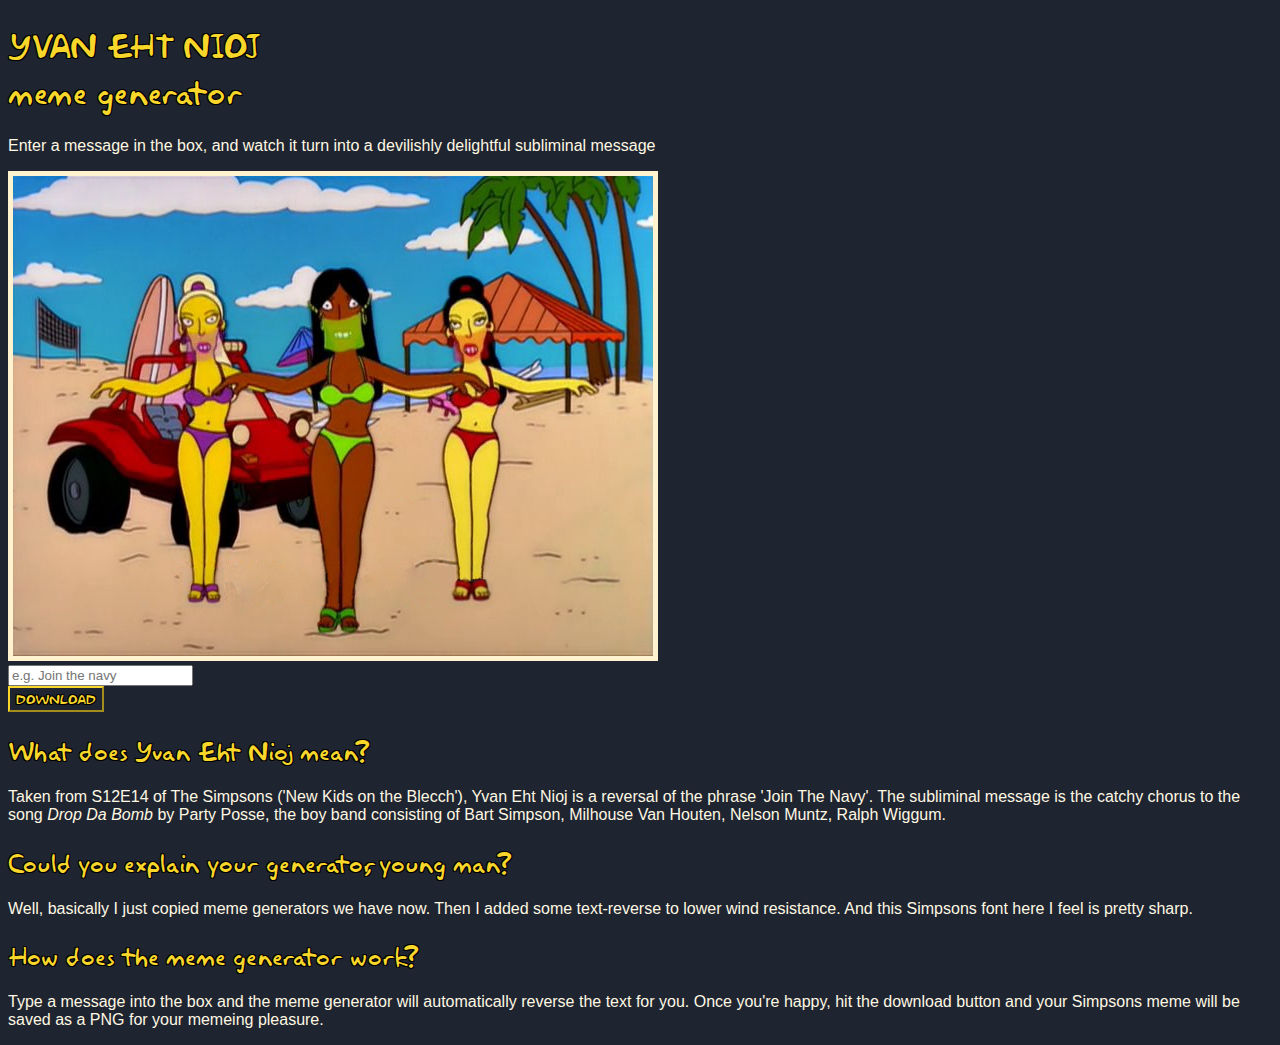
<file: index.html>
<!DOCTYPE html>
<html lang="en">
  <head>
    <!-- Google Tag Manager -->
    <script>
      (function (w, d, s, l, i) {
        w[l] = w[l] || [];
        w[l].push({ "gtm.start": new Date().getTime(), event: "gtm.js" });
        var f = d.getElementsByTagName(s)[0],
          j = d.createElement(s),
          dl = l != "dataLayer" ? "&l=" + l : "";
        j.async = true;
        j.src = "https://www.googletagmanager.com/gtm.js?id=" + i + dl;
        f.parentNode.insertBefore(j, f);
      })(window, document, "script", "dataLayer", "GTM-KN5STKV");
    </script>
    <!-- End Google Tag Manager -->
    <meta charset="UTF-8" />
    <meta http-equiv="X-UA-Compatible" content="IE=edge" />
    <meta name="viewport" content="width=device-width, initial-scale=1.0" />
    <link
      href="https://cdn.jsdelivr.net/npm/bootstrap@5.0.2/dist/css/bootstrap.min.css"
      rel="stylesheet"
      integrity="sha384-EVSTQN3/azprG1Anm3QDgpJLIm9Nao0Yz1ztcQTwFspd3yD65VohhpuuCOmLASjC"
      crossorigin="anonymous"
    />
    <link rel="stylesheet" href="./stylesheet.css" />
    <link rel="shortcut icon" type="image/x-icon" href="favicon.ico">
    <meta
      name="description"
      content="Create devilishly delightful Simpsons-style subliminal messages. The meme generator automatically reverses your message and makes it available for download."
    />
    <meta property="og:title" content="Yvan Eht Nioj | Simpsons Meme Generator" />
    <meta property="og:type" content="website" />
    <meta property="og:image" content="https://yvanehtnioj.com/img/og-image.png" />
    <meta property="og:image:type" content="image/png" />
    <meta property="og:image:width" content="640" />
    <meta property="og:image:height" content="320" />
    <meta property="og:image:alt" content="Singer from the Yvan Eht Nioj Simpsons film clip" />
 
    <meta property="og:url" content="https://yvanehtnioj.com/" />
    <meta
      property="og:description"
      content="Create devilishly delightful Simpsons-style subliminal messages. The meme generator automatically reverses your message and makes it available for download."
    />
    <meta name="twitter:card" content="summary_large_image">
    <meta name="twitter:title" content="Yvan Eht Nioj | Meme Generator">
    <meta name="twitter:description" content="Create devilishly delightful Simpsons-style subliminal messages. Automatically reverse your message and download your meme.">
    <meta name="twitter:image" content="https://yvanehtnioj.com/img/og-image.png">


    <title>Yvan Eht Nioj Simpsons Meme Generator</title>
  </head>


  <body>
    <!-- Google Tag Manager (noscript) -->
    <noscript
      ><iframe
        src="https://www.googletagmanager.com/ns.html?id=GTM-KN5STKV"
        height="0"
        width="0"
        style="display: none; visibility: hidden"
      ></iframe
    ></noscript>
    <!-- End Google Tag Manager (noscript) -->
    <!-- <nav class="navbar navbar-light col-12">
      <div class="container-fluid">
        <h1><span class="mb-0">Yvan Eht Nioj<br> Meme Generator</span></h1>
      </div>
    </nav> -->

<div class="container d-flex flex-wrap justify-content-center">
  
      <h1 class="text-center p-3 w-100">YVAN EHT NIOJ<br />meme generator</h1>
      <div class="d-flex w-100 justify-content-center">
        <p class="text-center col-lg-7 instructions">Enter a message in the box, and watch it turn into a devilishly delightful subliminal message</p>
      </div>
  
  
  
        <div class="d-flex justify-content-center col-12 mb-3">
          <canvas id="meme-image" class="">
            Sorry, your browser is not compatible. Ensure JavaScript is enabled
            and that your browser version is up to date.
          </canvas>
        </div>
  
  
        <div id="generate-meme" class="d-flex justify-content-center col-12 mb-3">
          <form onsubmit="return false" class="d-inline-block pe-3">
            <!-- <label for="user-input" class="form-label  text-white">Message:</label> -->
            <input
              type="text"
              id="user-input"
              class="form-control"
              placeholder="e.g. Join the navy"
            />
          </form>
          <button id="download" class="btn">DOWNLOAD</button>
        </div>
  
        <div class="faq col-lg-7">
          <h2>What does Yvan Eht Nioj mean?</h2>
  
          <p>Taken from S12E14 of The Simpsons ('New Kids on the Blecch'), Yvan Eht Nioj is a reversal of the phrase 'Join The Navy'. The subliminal message is the catchy chorus to the song <em>Drop Da Bomb</em> by Party Posse, the boy band consisting of Bart Simpson, Milhouse Van Houten, Nelson Muntz, Ralph Wiggum. </p>
  
          <h2>Could you explain your generator, young man?</h2>
          <p>Well, basically I just copied meme generators we have now. Then I added some text-reverse to lower wind resistance. And this Simpsons font here I feel is pretty sharp.</p>

          <h2>How does the meme generator work?</h2>
          <p>Type a message into the box and the meme generator will automatically reverse the text for you. Once you're happy, hit the download button and your Simpsons meme will be saved as a PNG for your memeing pleasure.</p>


        </div>
</div>
    <script
      src="https://cdn.jsdelivr.net/npm/bootstrap@5.0.2/dist/js/bootstrap.bundle.min.js"
      integrity="sha384-MrcW6ZMFYlzcLA8Nl+NtUVF0sA7MsXsP1UyJoMp4YLEuNSfAP+JcXn/tWtIaxVXM"
      crossorigin="anonymous"
    ></script>
    <script type="text/javascript" src="./main.js"></script>
  </body>
</html>
</file>
<file: stylesheet.css>
@font-face {
    font-family: 'akbarplain';
    src: url('./webfontkit-akbar/akbar.woff2') format('woff2'),
         url('./webfontkit-akbar/akbar.woff') format('woff');
    font-weight: normal;
    font-style: normal;
}

body {
    background-color: #1e2430;
    /* background-color: #3fb0fc; */
    font-family: Arial, Helvetica, sans-serif;
    color: #fff8e3;

}

h1, h2, button {
    font-family: akbarplain, Arial, sans-serif;
    font-weight:normal;
    font-style:normal;
    color: #f8d62a;
    text-shadow:
     -1px -1px 0 #000,  
      1px -1px 0 #000,
      -1px 1px 0 #000,
       1px 1px 0 #000;
    }

#download {
    background-color: #1e2430;
    color: #f8d62a;
    border-color: #f8d62a;
}

#generate-meme {
    max-width: 640px;
}

.strike {
    text-decoration: line-through;
}

canvas {
    border: 5px solid #fff2ce;
}
</file>
